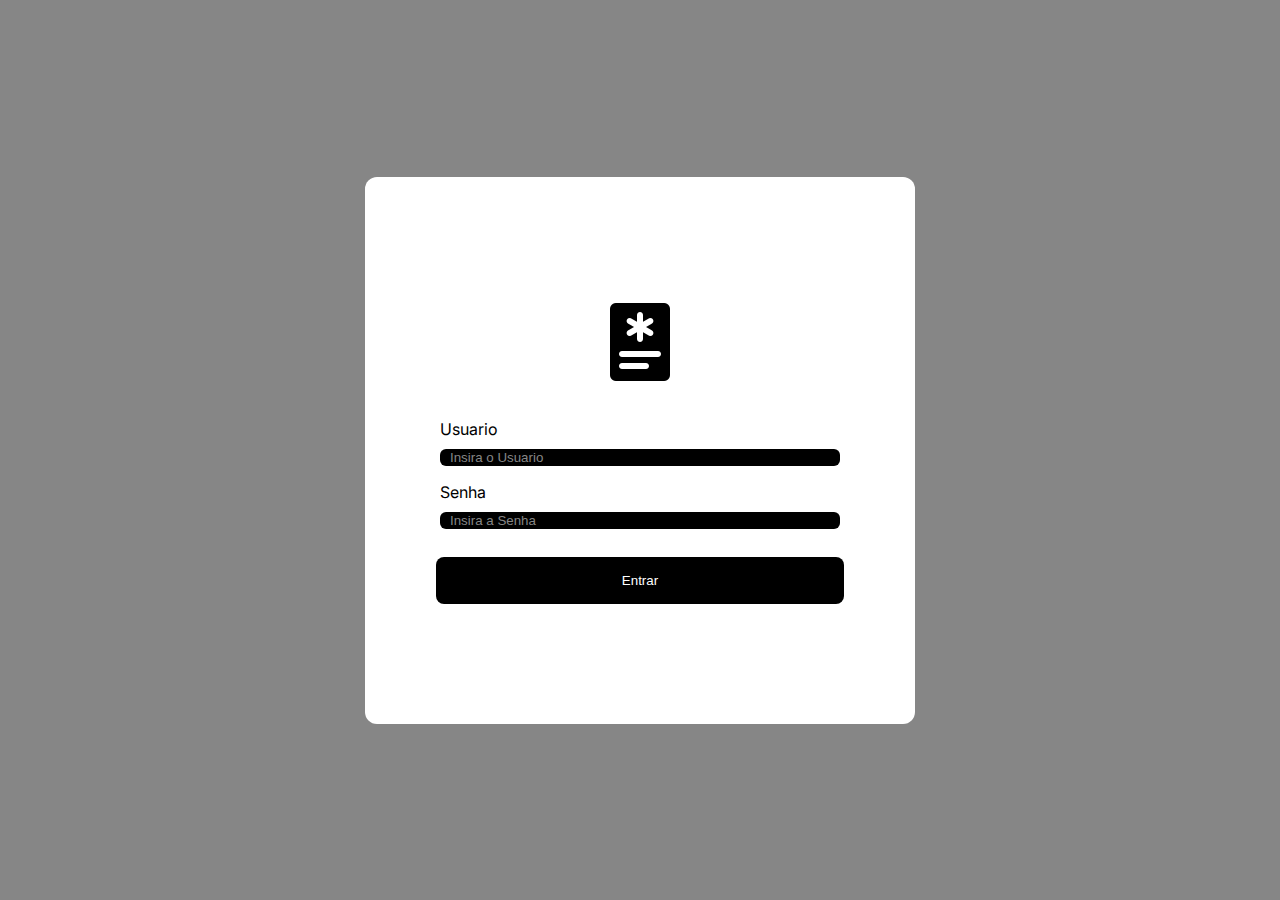
<file: index.html>
<!DOCTYPE html>
<html lang="en">
<head>
    <meta charset="UTF-8">
    <meta name="viewport" content="width=device-width, initial-scale=1.0">
    <title>Document</title>
    <link rel="stylesheet" href="/styles/style.css">
</head>
<body>
    <div class="login">
        <div class="login-card">
            <div class="icon"><img src="imgs/icon.png" alt=""></div>
            <div class="inputs">
                <label for="usuario">Usuario</label>
                <input name="usuario" placeholder="Insira o Usuario" type="text">
            </div>
            <div class="inputs">
                <label for="senha">Senha</label>
                <input name="senha" placeholder="Insira a Senha" type="password">
            </div>
            <a href="telainicial.html"><button class="btn" type="submit">Entrar</button></a>
        </div>
    </div>
</body>
</html>
</file>
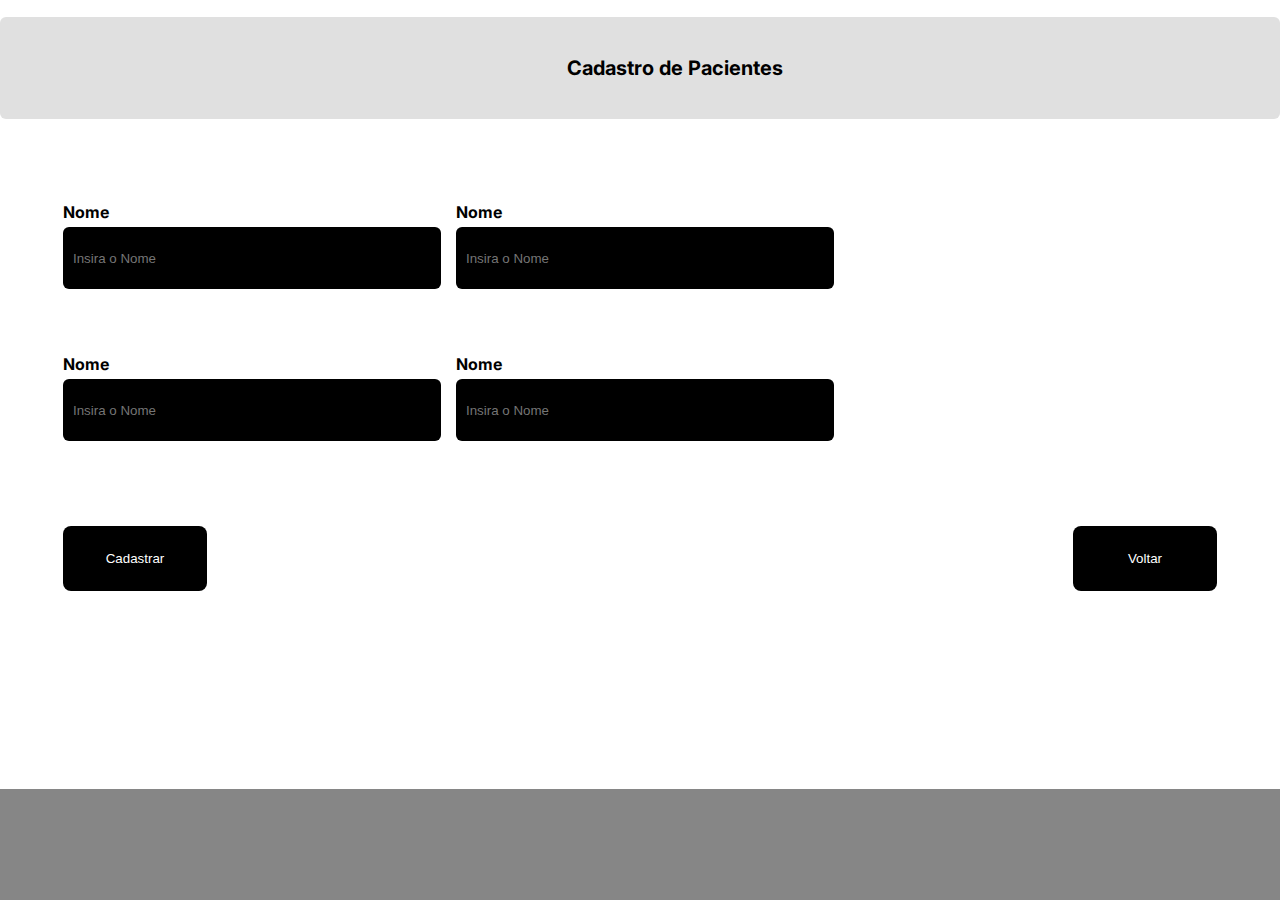
<file: cadastro.html>
<!DOCTYPE html>
<html lang="en">
<head>
    <meta charset="UTF-8">
    <meta name="viewport" content="width=device-width, initial-scale=1.0">
    <link rel="stylesheet" href="styles/style.css">
    <title>Document</title>
</head>
<body>
    <div class="cad">
        <div class="container-cadastro">
            <header>
                <div class="icone"></div>
                <h1>Cadastro de Pacientes</h1>
            </header>
            <div class="div-cad">
                <form action="">
                    <div class="formulario">
                        <label for="nome">Nome</label>
                        <input type="text" id="nome" placeholder="Insira o Nome">
                    </div>
                    <div class="formulario">
                        <label for="nome">Nome</label>
                        <input type="text" id="nome" placeholder="Insira o Nome">
                    </div>
                    <div class="formulario">
                        <label for="nome">Nome</label>
                        <input type="text" id="nome" placeholder="Insira o Nome">
                    </div>
                    <div class="formulario">
                        <label for="nome">Nome</label>
                        <input type="text" id="nome" placeholder="Insira o Nome">
                    </div>
                    <div class="botoes">
                        <button type="submit">Cadastrar</button>
                        <a href="telainicial.html"><button type="button">Voltar</button></a>
                    </div>
                </form>
            </div>
        </div>
    </div>
</body>
</html>
</file>
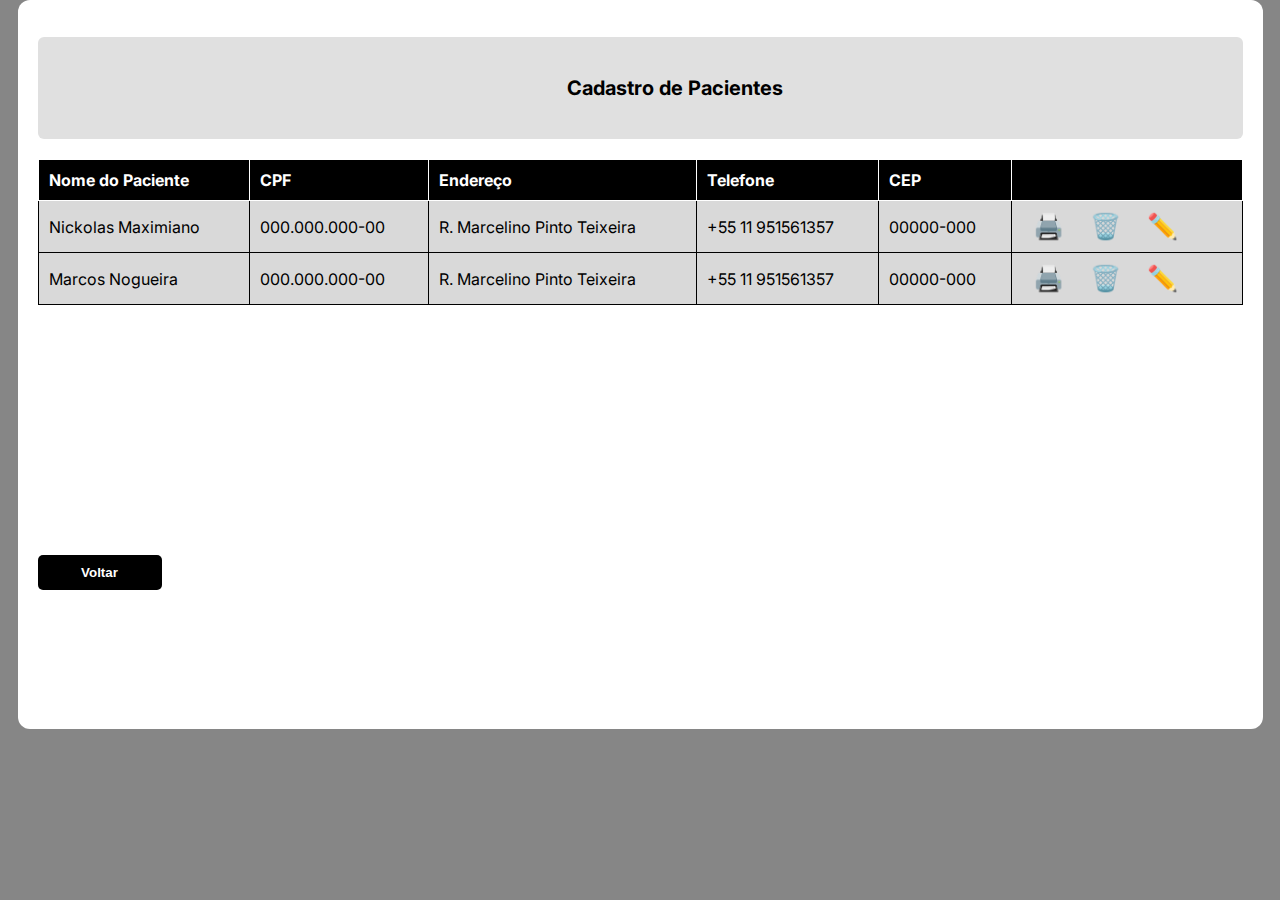
<file: consulta.html>
<!DOCTYPE html>
<html lang="en">
<head>
    <meta charset="UTF-8">
    <meta name="viewport" content="width=device-width, initial-scale=1.0">
    <title>Consulta de Pacientes</title>
    <link rel="stylesheet" href="styles/style.css">
</head>
<body>
    <div class="div-con">
        <div class="container-consulta">
            <header>
                <div class="icone"></div>
                <h1>Cadastro de Pacientes</h1>
            </header>
            <table class="tabela">
                <thead>
                    <tr>
                        <th>Nome do Paciente</th>
                        <th>CPF</th>
                        <th>Endereço</th>
                        <th>Telefone</th>
                        <th>CEP</th>
                        <th></th>
                    </tr>
                </thead>
                <tbody>
                    <tr>
                        <td>Nickolas Maximiano</td>
                        <td>000.000.000-00</td>
                        <td>R. Marcelino Pinto Teixeira</td>
                        <td>+55 11 951561357</td>
                        <td>00000-000</td>
                        <td>
                            <button class="action-btn btn-print">🖨️</button>
                            <button class="action-btn excluir">🗑️</button>
                            <button class="action-btn editar">✏️</button>
                        </td>
                    </tr>
                    <tr>
                        <td>Marcos Nogueira</td>
                        <td>000.000.000-00</td>
                        <td>R. Marcelino Pinto Teixeira</td>
                        <td>+55 11 951561357</td>
                        <td>00000-000</td>
                        <td>
                            <button class="action-btn print">🖨️</button>
                            <button class="action-btn excluir">🗑️</button>
                            <button class="action-btn editar">✏️</button>
                        </td>
                    </tr>
                </tbody>
            </table>
            <button class="con">Voltar</button>
        </div>
    </div>
</body>
</html>
</file>
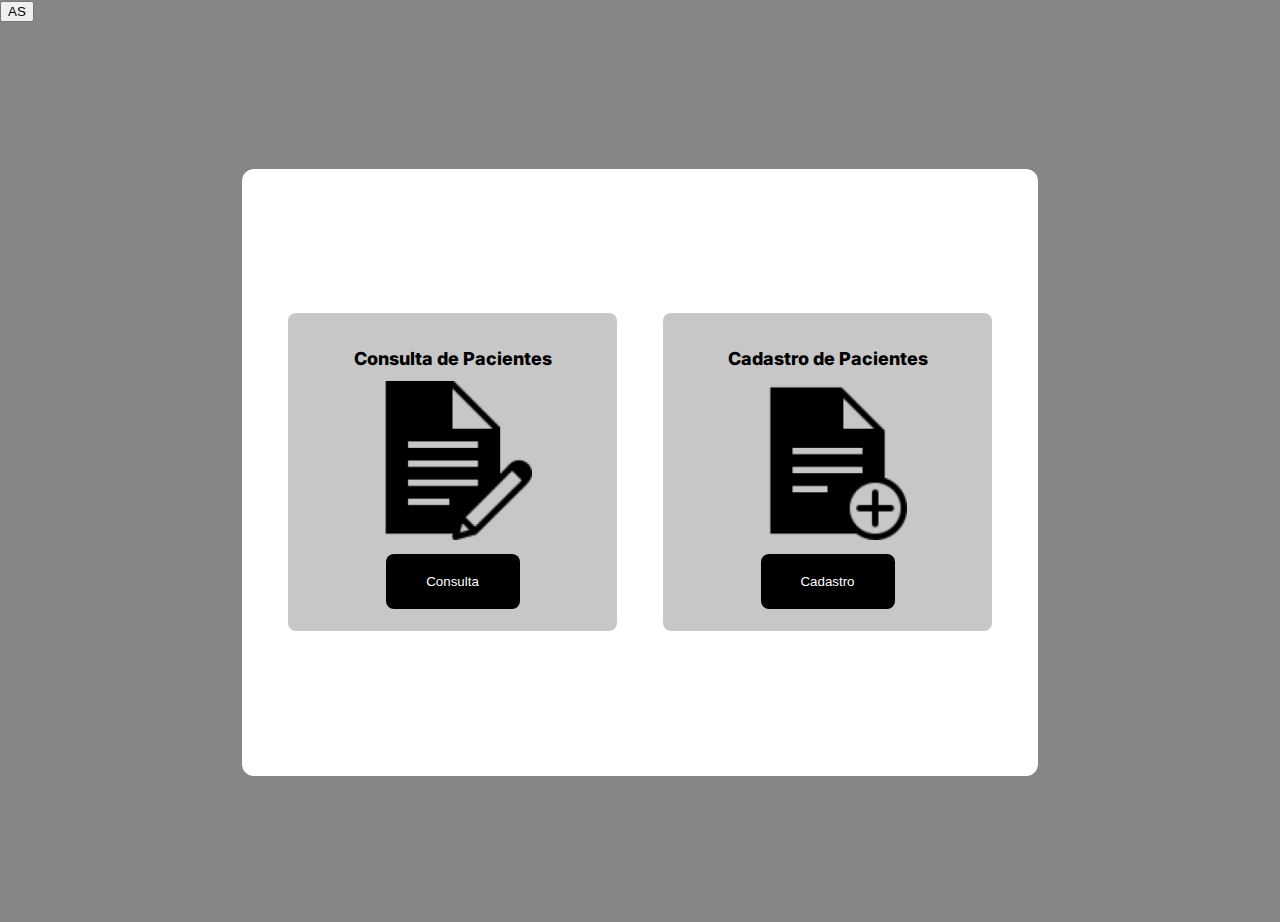
<file: telainicial.html>
<!DOCTYPE html>
<html lang="en">
<head>
    <meta charset="UTF-8">
    <meta name="viewport" content="width=device-width, initial-scale=1.0">
    <link rel="stylesheet" href="styles/style.css">
    <title>Document</title>
</head>
<body>
    <div class="deslogar">
        <button type="button">AS</button>
    </div>
    <div class="container">
        <div class="card">
            <div class="cards-cadastro">
                <h1>Consulta de Pacientes</h1>
                <img src="imgs/edit.png" alt="">
                <a href="consulta.html"><button class="btn-consulta">Consulta</button></a>
            </div>
            <div class="cards-cadastro">
                <h1>Cadastro de Pacientes</h1>
                <img src="imgs/add.png" alt="">
               <a href="cadastro.html"><button class="btn-consulta">Cadastro</button></a>
            </div>
        </div>
    </div>
</body>
</html>
</file>
<file: styles/style.css>
@import url('https://fonts.googleapis.com/css2?family=Inter:ital,opsz,wght@0,14..32,100..900;1,14..32,100..900&family=Nunito:ital,wght@0,200..1000;1,200..1000&display=swap');

:root{
    --bgcolor:#868686;
    --bgcard:#ffffff;
    --bginput:#000000;
    --bgreycard:#C7C7C7;
}

body{
    margin: 0;
    background-color: var(--bgcolor);
    font-family: 'Inter';
}

.login{
    width: 100vw;
    height: 100vh;
    display: flex;
    justify-content: center;
    align-items: center;
}

.login-card{
    width: 510px;
    height: 507px;
    border-radius: 12px;
    background-color: var(--bgcard);
    display: flex;
    justify-content: center;
    align-items: center;
    flex-direction: column;
    padding: 20px;
}

.inputs{
    display: flex;
    flex-direction: column;
    align-items: flex-start;
    justify-content: center;
    margin: 8px 0px;
}

.inputs input{
    width: 388px;
    background-color: var(--bginput);
    border: none;
    outline: none;
    border-radius: 6px;
    color: var(--bgcolor);
    padding-left: 10px;
}

.inputs label{
    color: var(--bginput);
    margin-bottom: 10px;
}

.inputs input::placeholder{
    color: var(--bgcolor);
}

.icon img{
    width: 90px;
    height: 90px;
    margin-bottom: 20px;
}

.btn{
    width: 408px;
    height: 47px;
    margin-top: 20px;
    border: none;
    background-color: var(--bginput);
    color: var(--bgcard);
    border-radius: 8px;
    cursor: pointer;
}



.container{
    display: flex;
    justify-content: center;
    align-items: center;
    width: 100vw;
    height: 100vh;
}

.card{
    background-color: var(--bgcard);
    width: 796px;
    height: 607px;
    border-radius: 12px;
    display: flex;
    justify-content: space-evenly;
    align-items: center;
    text-align: center;
}

.cards-cadastro{
    display: flex;
    flex-direction: column;
    justify-content: center;
    align-items: center;
    width: 329px;
    height: 318px;
    background-color: var(--bgreycard);
    border-radius: 8px;
}


.cards-cadastro h1{
    font-size: 18px;
    text-align: center;
    font-weight: 800;
}

.cards-cadastro img{
    width: 159px;
    height: auto;
}

.btn-consulta{
    width: 134px;
    height: 55px;
    background-color: var(--bginput);
    color: var(--bgcard);
    border: none;
    border-radius: 8px;
    margin-top: 14px ;
    cursor: pointer;
}


.div-cad{
    display: flex;
    justify-content: center;
    align-items: center;
    margin: 63px;
}


.container-cadastro{
    background-color: var(--bgcard);
    width: 1305px;
    height: 789px;
}

header{
    display: flex;
    align-items: center;
    justify-content: center;
    background-color: #e0e0e0;
    padding: 10px;
    height: 82px;
    margin-top: 17px;
    border-radius: 6px;
}

header .icone{
    width: 70px;
    height: 70px;
}

header h1{
    font-size: 20px;
    margin: 0;
}

form{
    display: flex;
    flex-wrap: wrap;
    gap: 15px;
    margin-top: 20px;
}

.formulario{
    display: flex;
    flex-direction: column;
    margin-bottom: 50px;
}

.formulario label{
    font-weight: bold;
    margin-bottom: 5px;
}

.formulario input{
    padding: 10px;
    background-color: var(--bginput);
    color: var(--bgcard);
    border: none;
    border-radius: 6px;
    width: 358px;
    height: 42px;
}

.cad{
    display: flex;
    justify-content: center;
    align-items: center;
}

.botoes{
    display: flex;
    justify-content: space-between;
    width: 100%;
    margin-top: 20px;
}

.botoes button{
    width: 144px;
    height: 65px;
    background-color: black;
    color: white;
    cursor: pointer;
    border: none;
    border-radius: 8px;
    padding: 10px 20px;
}


.div-con{
    display: flex;
    justify-content: center;
    align-items: center;
}
.container-consulta{
    background-color: var(--bgcard);
    width: 1205px;
    height: 689px;
    border-radius: 12px;
    padding: 20px;
}



.tabela{
    width: 100%;
    border-collapse: collapse;
    margin-bottom: 20px;
    margin-top: 20px;
}

.tabela th, .tabela td {
    border: 1px solid black;
    padding: 10px;
    text-align: left;
}

.tabela th{
    background-color: black;
    color: white;
    border: 1px solid white;
}

.tabela td {
    background-color: #d9d9d9;
}

.action-btn{
    background: none;
    border: none;
    font-size: 25px;
    cursor: pointer;
    margin: 0 5px;
    text-align: right;
}

.action-btn.print{
    color: blue;
}

.action-btn.excluir{
    color: red;
}

.con{
    display: flex;
    background-color: black;
    color: white;
    padding: 10px 20px;
    border: none;
    border-radius: 5px;
    font-weight: bold;
    cursor: pointer;
    width: 124px;
    text-align: center;
    justify-content: center;
    margin-top: 250px;
}
</file>
